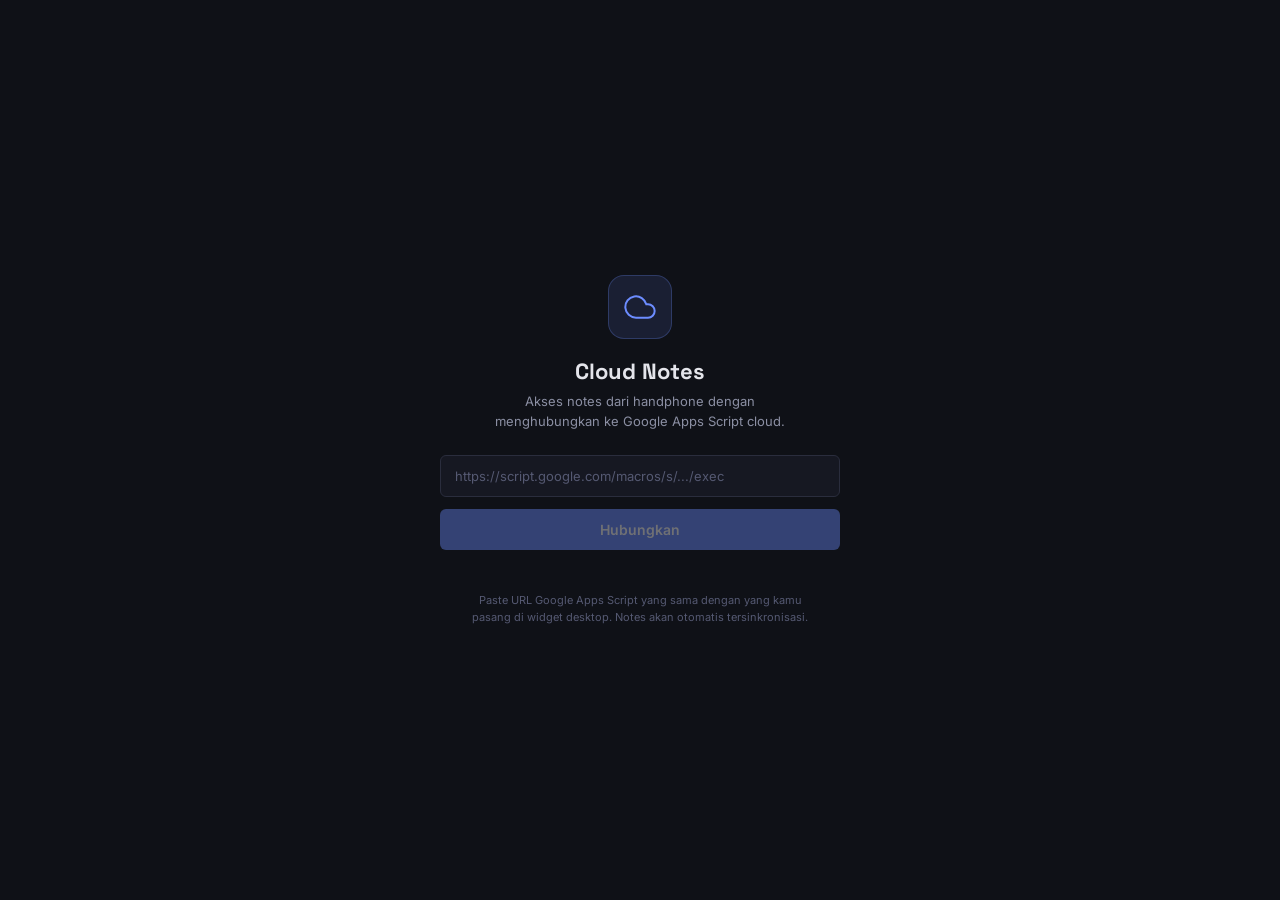
<file: notes/index.html>
<!DOCTYPE html>
<html lang="id">
<head>
<meta charset="UTF-8">
<meta name="viewport" content="width=device-width, initial-scale=1.0, maximum-scale=1.0, user-scalable=no">
<meta name="apple-mobile-web-app-capable" content="yes">
<meta name="apple-mobile-web-app-status-bar-style" content="black-translucent">
<meta name="theme-color" content="#0f1117">
<title>Notes — Jadwal Kuliah</title>
<link rel="preconnect" href="https://fonts.googleapis.com">
<link rel="preconnect" href="https://fonts.gstatic.com" crossorigin>
<link href="https://fonts.googleapis.com/css2?family=Inter:wght@400;500;600;700&family=Space+Grotesk:wght@600;700&display=swap" rel="stylesheet">
<style>
*{margin:0;padding:0;box-sizing:border-box}
:root{
  --bg:#0f1117;--surface:#161822;--surface2:#1c1f2e;
  --border:#2a2d3d;--border2:#33374a;
  --text:#e4e5eb;--text-muted:#8b8fa3;--text-faint:#555972;
  --primary:#6c8cff;--primary-bg:rgba(108,140,255,0.12);--primary-hover:#8da6ff;
  --green:#34d399;--green-bg:rgba(52,211,153,0.10);
  --orange:#fb923c;--orange-bg:rgba(251,146,60,0.10);
  --red:#fb7185;--red-bg:rgba(251,113,133,0.10);
  --yellow:#fbbf24;--yellow-bg:rgba(251,191,36,0.10);
  --radius:10px;--radius-sm:6px;
  --font:'Inter',system-ui,-apple-system,sans-serif;--font-display:'Space Grotesk',sans-serif;
}
body{font-family:var(--font);background:var(--bg);color:var(--text);font-size:15px;line-height:1.5;min-height:100dvh;display:flex;flex-direction:column;-webkit-tap-highlight-color:transparent}

/* Setup screen */
.setup-screen{display:flex;flex-direction:column;align-items:center;justify-content:center;flex:1;padding:24px;text-align:center}
.setup-screen.hidden{display:none}
.setup-icon{width:64px;height:64px;border-radius:16px;background:var(--primary-bg);border:1px solid rgba(108,140,255,0.25);display:grid;place-items:center;color:var(--primary);margin:0 auto 16px}
.setup-title{font-family:var(--font-display);font-size:22px;font-weight:700;margin-bottom:4px}
.setup-desc{font-size:13px;color:var(--text-muted);margin-bottom:24px;max-width:320px}
.setup-input{width:100%;max-width:400px;padding:12px 14px;background:var(--surface);border:1px solid var(--border);border-radius:var(--radius-sm);color:var(--text);font-size:13px;font-family:var(--font);outline:none;transition:border-color 0.2s}
.setup-input:focus{border-color:var(--primary)}
.setup-input::placeholder{color:var(--text-faint)}
.setup-btn-primary{margin-top:12px;padding:12px 24px;background:var(--primary);color:#fff;border:none;border-radius:var(--radius-sm);font-size:14px;font-weight:600;font-family:var(--font);cursor:pointer;transition:background 0.15s;width:100%;max-width:400px}
.setup-btn-primary:hover{background:var(--primary-hover)}
.setup-btn-primary:disabled{opacity:0.4;cursor:not-allowed}
.setup-status{margin-top:8px;font-size:12px;min-height:18px}
.setup-status.error{color:var(--red)}.setup-status.success{color:var(--green)}.setup-status.loading{color:var(--yellow)}
.setup-hint{font-size:11px;color:var(--text-faint);margin-top:16px;max-width:360px;line-height:1.5}

/* App header */
.app-header{display:flex;align-items:center;justify-content:space-between;padding:16px 16px 8px;flex-shrink:0}
.app-title{font-family:var(--font-display);font-size:20px;font-weight:700}
.header-actions{display:flex;gap:8px;align-items:center}
.icon-btn{width:36px;height:36px;border-radius:var(--radius-sm);border:1px solid var(--border);background:var(--surface);color:var(--text-muted);display:grid;place-items:center;cursor:pointer;transition:all 0.15s;flex-shrink:0}
.icon-btn:hover,.icon-btn:active{color:var(--primary);background:var(--primary-bg);border-color:rgba(108,140,255,0.25)}
.icon-btn.syncing{animation:pulse 1.2s ease-in-out infinite}
@keyframes pulse{0%,100%{opacity:1}50%{opacity:0.3}}

/* Toolbar */
.toolbar{padding:0 16px 8px;display:flex;flex-direction:column;gap:8px;flex-shrink:0}
.search-wrap{display:flex;align-items:center;gap:8px;padding:10px 12px;background:var(--surface);border:1px solid var(--border);border-radius:var(--radius-sm)}
.search-wrap svg{flex-shrink:0;color:var(--text-faint)}
.search-wrap input{flex:1;background:none;border:none;color:var(--text);font-size:14px;font-family:var(--font);outline:none}
.search-wrap input::placeholder{color:var(--text-faint)}
.filters{display:flex;gap:6px}
.filter-select{flex:1;padding:8px 10px;font-size:13px;font-family:var(--font);color:var(--text-muted);background:var(--surface);border:1px solid var(--border);border-radius:var(--radius-sm);outline:none}
.filter-select option{background:var(--surface);color:var(--text)}

/* Notes list */
.notes-list{flex:1;overflow-y:auto;padding:0 16px 16px;display:flex;flex-direction:column;gap:8px;-webkit-overflow-scrolling:touch}
.empty-state{text-align:center;padding:32px 16px;font-size:13px;color:var(--text-faint)}

.note-card{display:flex;align-items:flex-start;gap:12px;padding:12px 14px;background:var(--surface);border:1px solid var(--border);border-radius:var(--radius);border-left:3px solid var(--note-color,var(--primary));transition:all 0.15s;animation:fadeIn 0.25s ease both}
.note-card.done{opacity:0.5}
.note-card.done .note-name{text-decoration:line-through;color:var(--text-faint)}
@keyframes fadeIn{from{opacity:0;transform:translateY(4px)}to{opacity:1;transform:translateY(0)}}

.note-checkbox{width:22px;height:22px;border-radius:6px;border:2px solid var(--note-color,var(--primary));background:transparent;cursor:pointer;flex-shrink:0;margin-top:2px;display:grid;place-items:center;transition:all 0.15s;-webkit-tap-highlight-color:transparent}
.note-checkbox:active{transform:scale(0.9)}
.note-checkbox.checked{background:var(--note-color,var(--primary))}
.note-checkbox.checked::after{content:'\2713';color:#0f1117;font-size:13px;font-weight:700}

.note-body{flex:1;min-width:0}
.note-name{font-size:14px;font-weight:600;color:var(--text);line-height:1.3}
.note-desc{font-size:12px;color:var(--text-muted);margin-top:3px;line-height:1.3;display:-webkit-box;-webkit-line-clamp:2;-webkit-box-orient:vertical;overflow:hidden}
.note-meta{display:flex;align-items:center;gap:8px;margin-top:6px;flex-wrap:wrap}
.cat-badge{font-size:11px;font-weight:600;padding:2px 8px;border-radius:10px;white-space:nowrap}
.deadline-badge{font-size:11px;color:var(--text-faint);display:flex;align-items:center;gap:4px}

.note-actions-col{display:flex;flex-direction:column;gap:4px;flex-shrink:0}
.del-btn{width:24px;height:24px;border:none;background:none;color:var(--text-faint);cursor:pointer;display:grid;place-items:center;border-radius:4px;font-size:16px}
.del-btn:active{color:var(--red);background:var(--red-bg)}

/* FAB */
.fab{position:fixed;bottom:24px;right:24px;width:56px;height:56px;border-radius:50%;background:var(--primary);color:#fff;border:none;box-shadow:0 4px 16px rgba(108,140,255,0.3);display:grid;place-items:center;cursor:pointer;z-index:50;transition:all 0.15s}
.fab:active{transform:scale(0.9);background:var(--primary-hover)}

/* Modal overlay */
.modal-bg{position:fixed;inset:0;background:rgba(0,0,0,0.6);z-index:100;display:flex;align-items:flex-end;justify-content:center;animation:modalBgIn 0.2s ease}
.modal-bg.hidden{display:none}
@keyframes modalBgIn{from{opacity:0}to{opacity:1}}
.modal-sheet{background:var(--bg);border-radius:16px 16px 0 0;width:100%;max-width:500px;max-height:85dvh;overflow-y:auto;padding:0 0 env(safe-area-inset-bottom,16px);animation:sheetUp 0.25s ease}
@keyframes sheetUp{from{transform:translateY(100%)}to{transform:translateY(0)}}
.modal-handle{width:36px;height:4px;border-radius:4px;background:var(--border2);margin:10px auto 0}
.modal-title{font-family:var(--font-display);font-size:16px;font-weight:700;padding:12px 16px 4px}
.modal-form{padding:8px 16px 16px;display:flex;flex-direction:column;gap:12px}
.form-label{font-size:11px;font-weight:600;color:var(--text-muted);text-transform:uppercase;letter-spacing:0.04em;margin-bottom:2px}
.form-input{width:100%;padding:10px 12px;background:var(--surface);border:1px solid var(--border);border-radius:var(--radius-sm);color:var(--text);font-size:14px;font-family:var(--font);outline:none}
.form-input:focus{border-color:var(--primary)}
.form-input::placeholder{color:var(--text-faint)}
textarea.form-input{resize:vertical;min-height:60px}
.form-actions{display:flex;gap:8px;padding:0 16px 8px}
.form-actions button{flex:1;padding:12px;font-size:14px;font-weight:600;font-family:var(--font);border:none;border-radius:var(--radius-sm);cursor:pointer}
.btn-cancel{background:var(--surface);color:var(--text-muted);border:1px solid var(--border) !important}
.btn-save{background:var(--primary);color:#fff}
.btn-save:active{background:var(--primary-hover)}

/* Sync toast */
.sync-toast{position:fixed;top:16px;left:50%;transform:translateX(-50%);padding:8px 16px;border-radius:20px;font-size:12px;font-weight:600;z-index:200;pointer-events:none;animation:toastIn 0.3s ease,toastOut 0.3s ease 2.5s forwards}
.sync-toast.success{background:var(--green-bg);border:1px solid rgba(52,211,153,0.3);color:var(--green)}
.sync-toast.error{background:var(--red-bg);border:1px solid rgba(251,113,133,0.3);color:var(--red)}
.sync-toast.loading{background:var(--yellow-bg);border:1px solid rgba(251,191,36,0.3);color:var(--yellow)}
@keyframes toastIn{from{opacity:0;transform:translateX(-50%) translateY(-10px)}to{opacity:1;transform:translateX(-50%) translateY(0)}}
@keyframes toastOut{to{opacity:0;transform:translateX(-50%) translateY(-10px)}}

.app-content{display:flex;flex-direction:column;flex:1;overflow:hidden}
.app-content.hidden{display:none}

/* Disconnect btn */
.disconnect-btn{font-size:11px;color:var(--text-faint);background:none;border:none;cursor:pointer;padding:4px 8px;text-decoration:underline}
.disconnect-btn:active{color:var(--red)}
</style>
</head>
<body>

<!-- Setup screen: paste API URL -->
<div class="setup-screen" id="setupScreen">
  <div class="setup-icon">
    <svg width="32" height="32" viewBox="0 0 24 24" fill="none" stroke="currentColor" stroke-width="1.5"><path d="M18 10h-1.26A8 8 0 1 0 9 20h9a5 5 0 0 0 0-10z"/></svg>
  </div>
  <div class="setup-title">Cloud Notes</div>
  <div class="setup-desc">Akses notes dari handphone dengan menghubungkan ke Google Apps Script cloud.</div>
  <input type="text" id="apiUrlInput" class="setup-input" placeholder="https://script.google.com/macros/s/.../exec" autocomplete="off">
  <button class="setup-btn-primary" id="btnConnect" disabled>Hubungkan</button>
  <div class="setup-status" id="setupStatus"></div>
  <div class="setup-hint">Paste URL Google Apps Script yang sama dengan yang kamu pasang di widget desktop. Notes akan otomatis tersinkronisasi.</div>
</div>

<!-- Main app -->
<div class="app-content hidden" id="appContent">
  <div class="app-header">
    <div class="app-title">Notes</div>
    <div class="header-actions">
      <button class="icon-btn" id="btnSync" title="Sync">
        <svg width="16" height="16" viewBox="0 0 24 24" fill="none" stroke="currentColor" stroke-width="2"><path d="M1 4v6h6"/><path d="M23 20v-6h-6"/><path d="M20.49 9A9 9 0 0 0 5.64 5.64L1 10m22 4l-4.64 4.36A9 9 0 0 1 3.51 15"/></svg>
      </button>
      <button class="icon-btn" id="btnDisconnect" title="Disconnect" style="display:none">
        <svg width="14" height="14" viewBox="0 0 24 24" fill="none" stroke="currentColor" stroke-width="2"><circle cx="12" cy="12" r="3"/><path d="M19.4 15a1.65 1.65 0 0 0 .33 1.82l.06.06a2 2 0 0 1-2.83 2.83l-.06-.06a1.65 1.65 0 0 0-1.82-.33 1.65 1.65 0 0 0-1 1.51V21a2 2 0 0 1-4 0v-.09A1.65 1.65 0 0 0 9 19.4a1.65 1.65 0 0 0-1.82.33l-.06.06a2 2 0 0 1-2.83-2.83l.06-.06A1.65 1.65 0 0 0 4.68 15a1.65 1.65 0 0 0-1.51-1H3a2 2 0 0 1 0-4h.09A1.65 1.65 0 0 0 4.6 9a1.65 1.65 0 0 0-.33-1.82l-.06-.06a2 2 0 0 1 2.83-2.83l.06.06A1.65 1.65 0 0 0 9 4.68a1.65 1.65 0 0 0 1-1.51V3a2 2 0 0 1 4 0v.09a1.65 1.65 0 0 0 1 1.51 1.65 1.65 0 0 0 1.82-.33l.06-.06a2 2 0 0 1 2.83 2.83l-.06.06A1.65 1.65 0 0 0 19.4 9a1.65 1.65 0 0 0 1.51 1H21a2 2 0 0 1 0 4h-.09a1.65 1.65 0 0 0-1.51 1z"/></svg>
      </button>
    </div>
  </div>
  <div class="toolbar">
    <div class="search-wrap">
      <svg width="14" height="14" viewBox="0 0 24 24" fill="none" stroke="currentColor" stroke-width="2"><circle cx="11" cy="11" r="8"/><line x1="21" y1="21" x2="16.65" y2="16.65"/></svg>
      <input type="text" id="searchInput" placeholder="Cari note..." autocomplete="off">
    </div>
    <div class="filters">
      <select class="filter-select" id="filterCat"><option value="all">Semua Kategori</option></select>
      <select class="filter-select" id="filterStatus">
        <option value="pending">Belum selesai</option>
        <option value="done">Selesai</option>
        <option value="all">Semua</option>
      </select>
    </div>
  </div>
  <div class="notes-list" id="notesList"></div>
  <button class="fab" id="fabAdd" title="Tambah Note">
    <svg width="24" height="24" viewBox="0 0 24 24" fill="none" stroke="currentColor" stroke-width="2.5"><line x1="12" y1="5" x2="12" y2="19"/><line x1="5" y1="12" x2="19" y2="12"/></svg>
  </button>
</div>

<!-- Add/Edit Note Modal -->
<div class="modal-bg hidden" id="noteModal">
  <div class="modal-sheet">
    <div class="modal-handle"></div>
    <div class="modal-title" id="modalTitle">Tambah Note</div>
    <div class="modal-form">
      <div>
        <div class="form-label">Nama</div>
        <input type="text" id="inputName" class="form-input" placeholder="Nama note" autocomplete="off">
      </div>
      <div>
        <div class="form-label">Keterangan</div>
        <textarea id="inputDesc" class="form-input" placeholder="Keterangan (opsional)" rows="2"></textarea>
      </div>
      <div>
        <div class="form-label">Kategori</div>
        <select id="inputCat" class="form-input"></select>
      </div>
      <div>
        <div class="form-label">Deadline (opsional)</div>
        <input type="date" id="inputDeadline" class="form-input" style="color-scheme:dark">
      </div>
    </div>
    <div class="form-actions">
      <button class="btn-cancel" id="btnModalCancel">Batal</button>
      <button class="btn-save" id="btnModalSave">Simpan</button>
    </div>
  </div>
</div>

<script>
(function(){
  'use strict';
  var MONTHS=['Januari','Februari','Maret','April','Mei','Juni','Juli','Agustus','September','Oktober','November','Desember'];
  var API_KEY='jadwal_notes_api_url';
  var apiUrl='';
  var notesData={categories:[],notes:[]};
  var searchQ='',filterCat='all',filterStatus='pending';
  var editingId=null;

  // Elements
  var setupScreen=document.getElementById('setupScreen');
  var appContent=document.getElementById('appContent');
  var apiUrlInput=document.getElementById('apiUrlInput');
  var btnConnect=document.getElementById('btnConnect');
  var setupStatus=document.getElementById('setupStatus');
  var btnSync=document.getElementById('btnSync');
  var btnDisconnect=document.getElementById('btnDisconnect');
  var searchInput=document.getElementById('searchInput');
  var filterCatEl=document.getElementById('filterCat');
  var filterStatusEl=document.getElementById('filterStatus');
  var notesList=document.getElementById('notesList');
  var fabAdd=document.getElementById('fabAdd');
  var noteModal=document.getElementById('noteModal');
  var modalTitle=document.getElementById('modalTitle');
  var inputName=document.getElementById('inputName');
  var inputDesc=document.getElementById('inputDesc');
  var inputCat=document.getElementById('inputCat');
  var inputDeadline=document.getElementById('inputDeadline');
  var btnModalCancel=document.getElementById('btnModalCancel');
  var btnModalSave=document.getElementById('btnModalSave');

  function esc(s){var d=document.createElement('div');d.textContent=s||'';return d.innerHTML;}

  function showToast(msg,type){
    var old=document.querySelector('.sync-toast');if(old)old.remove();
    var t=document.createElement('div');t.className='sync-toast '+(type||'success');t.textContent=msg;
    document.body.appendChild(t);setTimeout(function(){t.remove();},3000);
  }

  function setStatus(msg,type){
    setupStatus.textContent=msg;setupStatus.className='setup-status '+(type||'');
  }

  // API fetch helper (handles Google 302 redirects)
  async function apiFetch(url,method,body){
    var opts={method:method||'GET',headers:{}};
    if(body){opts.headers['Content-Type']='text/plain;charset=utf-8';opts.body=JSON.stringify(body);}
    opts.redirect='follow';
    var r=await fetch(url,opts);
    return await r.json();
  }

  // Init: check saved URL
  function init(){
    apiUrl=localStorage.getItem(API_KEY)||'';
    if(apiUrl){
      setupScreen.classList.add('hidden');
      appContent.classList.remove('hidden');
      btnDisconnect.style.display='';
      loadNotes().then(function(){startAutoSync();});
    }
  }

  // Enable connect button when URL typed
  apiUrlInput.addEventListener('input',function(){
    btnConnect.disabled=!apiUrlInput.value.trim();
  });

  // Connect
  btnConnect.addEventListener('click',async function(){
    var url=apiUrlInput.value.trim();
    if(!url)return;
    setStatus('Menghubungkan...','loading');
    btnConnect.disabled=true;
    try{
      var r=await apiFetch(url+'?action=ping');
      if(r.success){
        apiUrl=url;
        localStorage.setItem(API_KEY,url);
        setStatus('Terhubung!','success');
        setTimeout(function(){
          setupScreen.classList.add('hidden');
          appContent.classList.remove('hidden');
          btnDisconnect.style.display='';
          loadNotes().then(function(){startAutoSync();});
        },600);
      }else{
        setStatus('Gagal: '+(r.error||'Tidak ada respons'),'error');
        btnConnect.disabled=false;
      }
    }catch(err){
      setStatus('Error: '+err.message,'error');
      btnConnect.disabled=false;
    }
  });

  // Disconnect
  btnDisconnect.addEventListener('click',function(){
    if(!confirm('Putuskan koneksi cloud?'))return;
    stopAutoSync();
    localStorage.removeItem(API_KEY);
    apiUrl='';notesData={categories:[],notes:[]};
    appContent.classList.add('hidden');
    setupScreen.classList.remove('hidden');
    apiUrlInput.value='';setStatus('','');btnConnect.disabled=true;
    btnDisconnect.style.display='none';
  });

  // Load notes from cloud
  async function loadNotes(){
    btnSync.classList.add('syncing');
    try{
      var r=await apiFetch(apiUrl+'?action=load');
      if(r.success){
        notesData={notes:r.notes||[],categories:r.categories||[]};
        if(!notesData.categories.length)notesData.categories=[{id:'default',name:'Umum',color:'#6c8cff'}];
        populateFilters();
        renderNotes();
        showToast('Tersinkronisasi ('+notesData.notes.length+' notes)','success');
      }else{
        showToast('Gagal load: '+(r.error||'?'),'error');
      }
    }catch(err){
      showToast('Error: '+err.message,'error');
    }finally{
      btnSync.classList.remove('syncing');
    }
  }

  // Sync button
  btnSync.addEventListener('click',loadNotes);

  // Populate filter dropdowns
  function populateFilters(){
    var h='<option value="all">Semua Kategori</option>';
    for(var i=0;i<notesData.categories.length;i++){
      var c=notesData.categories[i];
      h+='<option value="'+esc(c.id)+'">'+esc(c.name)+'</option>';
    }
    filterCatEl.innerHTML=h;filterCatEl.value=filterCat;
  }

  function getCat(catId){
    for(var i=0;i<notesData.categories.length;i++){
      if(notesData.categories[i].id===catId)return notesData.categories[i];
    }
    return{id:'default',name:'Umum',color:'#6c8cff'};
  }

  // Render
  function renderNotes(){
    var q=searchQ.toLowerCase().trim();
    var list=notesData.notes.filter(function(n){
      if(filterStatus==='pending'&&n.done)return false;
      if(filterStatus==='done'&&!n.done)return false;
      if(filterCat!=='all'&&n.categoryId!==filterCat)return false;
      if(q){
        var cat=getCat(n.categoryId);
        var hay=((n.name||'')+' '+(n.description||'')+' '+(cat.name||'')).toLowerCase();
        if(hay.indexOf(q)===-1)return false;
      }
      return true;
    });

    list.sort(function(a,b){
      if(a.done!==b.done)return a.done?1:-1;
      if(a.deadline&&b.deadline)return a.deadline<b.deadline?-1:a.deadline>b.deadline?1:0;
      if(a.deadline)return-1;if(b.deadline)return 1;
      return(b.createdAt||'')<(a.createdAt||'')?-1:1;
    });

    if(!list.length){
      var msg=filterStatus==='pending'?'Tidak ada note yang belum selesai':filterStatus==='done'?'Tidak ada note selesai':'Tidak ada note';
      if(q)msg='Tidak ditemukan: "'+esc(q)+'"';
      notesList.innerHTML='<div class="empty-state">'+msg+'</div>';return;
    }

    var h='';
    for(var i=0;i<list.length;i++){
      var n=list[i],cat=getCat(n.categoryId);
      var dlText='';
      if(n.deadline){
        var dl=/^\d{4}-\d{2}-\d{2}$/.test(n.deadline)?new Date(n.deadline+'T00:00:00'):new Date(n.deadline);
        if(!isNaN(dl.getTime()))dlText=dl.getDate()+' '+MONTHS[dl.getMonth()].substring(0,3)+' '+dl.getFullYear();
      }
      h+='<div class="note-card'+(n.done?' done':'')+'" data-id="'+esc(n.id)+'" style="--note-color:'+esc(cat.color)+';animation-delay:'+(i*0.03)+'s">';
      h+='<button class="note-checkbox'+(n.done?' checked':'')+'" data-action="toggle"></button>';
      h+='<div class="note-body"><div class="note-name">'+esc(n.name)+'</div>';
      if(n.description)h+='<div class="note-desc">'+esc(n.description)+'</div>';
      h+='<div class="note-meta"><span class="cat-badge" style="background:'+esc(cat.color)+'22;color:'+esc(cat.color)+'">'+esc(cat.name)+'</span>';
      if(dlText)h+='<span class="deadline-badge"><svg width="10" height="10" viewBox="0 0 24 24" fill="none" stroke="currentColor" stroke-width="2"><circle cx="12" cy="12" r="10"/><path d="M12 6v6l4 2"/></svg>'+dlText+'</span>';
      h+='</div></div>';
      h+='<button class="del-btn" data-action="delete">&times;</button>';
      h+='</div>';
    }
    notesList.innerHTML=h;
    attachEvents();
  }

  function attachEvents(){
    notesList.querySelectorAll('.note-card').forEach(function(el){
      el.querySelector('[data-action="toggle"]').addEventListener('click',function(e){
        e.stopPropagation();toggleDone(el.dataset.id);
      });
      el.querySelector('[data-action="delete"]').addEventListener('click',function(e){
        e.stopPropagation();deleteNote(el.dataset.id);
      });
      el.addEventListener('click',function(){openEdit(el.dataset.id);});
    });
  }

  // Toggle done
  async function toggleDone(noteId){
    try{
      var r=await apiFetch(apiUrl,'POST',{action:'toggleDone',noteId:noteId});
      if(r.success){notesData={notes:r.notes||[],categories:r.categories||notesData.categories};renderNotes();}
      else showToast('Gagal: '+(r.error||'?'),'error');
    }catch(err){showToast('Error: '+err.message,'error');}
  }

  // Delete
  async function deleteNote(noteId){
    if(!confirm('Hapus note ini?'))return;
    try{
      var r=await apiFetch(apiUrl,'POST',{action:'deleteNote',noteId:noteId});
      if(r.success){notesData={notes:r.notes||[],categories:r.categories||notesData.categories};renderNotes();showToast('Note dihapus','success');}
      else showToast('Gagal: '+(r.error||'?'),'error');
    }catch(err){showToast('Error: '+err.message,'error');}
  }

  // Filters
  searchInput.addEventListener('input',function(){searchQ=searchInput.value;renderNotes();});
  filterCatEl.addEventListener('change',function(){filterCat=filterCatEl.value;renderNotes();});
  filterStatusEl.addEventListener('change',function(){filterStatus=filterStatusEl.value;renderNotes();});

  // Add note modal
  fabAdd.addEventListener('click',function(){
    editingId=null;
    modalTitle.textContent='Tambah Note';
    inputName.value='';inputDesc.value='';inputDeadline.value='';
    populateCatSelect();
    noteModal.classList.remove('hidden');
    inputName.focus();
  });

  function populateCatSelect(){
    var h='';
    for(var i=0;i<notesData.categories.length;i++){
      var c=notesData.categories[i];
      h+='<option value="'+esc(c.id)+'">'+esc(c.name)+'</option>';
    }
    inputCat.innerHTML=h;
  }

  // Edit
  function openEdit(noteId){
    var note=null;
    for(var i=0;i<notesData.notes.length;i++){
      if(notesData.notes[i].id===noteId){note=notesData.notes[i];break;}
    }
    if(!note)return;
    editingId=noteId;
    modalTitle.textContent='Edit Note';
    inputName.value=note.name||'';
    inputDesc.value=note.description||'';
    inputDeadline.value=note.deadline||'';
    populateCatSelect();
    inputCat.value=note.categoryId||'default';
    noteModal.classList.remove('hidden');
    inputName.focus();
  }

  // Close modal
  function closeModal(){noteModal.classList.add('hidden');editingId=null;}
  btnModalCancel.addEventListener('click',closeModal);
  noteModal.addEventListener('click',function(e){if(e.target===noteModal)closeModal();});

  // Save
  btnModalSave.addEventListener('click',async function(){
    var name=inputName.value.trim();if(!name){inputName.focus();return;}
    var body;
    if(editingId){
      body={action:'updateNote',noteId:editingId,updates:{
        name:name,description:inputDesc.value.trim(),categoryId:inputCat.value||'default',deadline:inputDeadline.value||null
      }};
    }else{
      body={action:'addNote',note:{
        name:name,description:inputDesc.value.trim(),categoryId:inputCat.value||'default',deadline:inputDeadline.value||null
      }};
    }
    try{
      var r=await apiFetch(apiUrl,'POST',body);
      if(r.success){
        notesData={notes:r.notes||[],categories:r.categories||notesData.categories};
        populateFilters();renderNotes();
        showToast(editingId?'Note diperbarui':'Note ditambahkan','success');
      }else{
        showToast('Gagal: '+(r.error||'?'),'error');
      }
    }catch(err){showToast('Error: '+err.message,'error');}
    closeModal();
  });

  // ——— Auto-sync every 30 seconds ———
  var autoSyncTimer=null;
  var lastSyncHash='';

  function computeHash(){
    var h='';
    for(var i=0;i<notesData.notes.length;i++){
      var n=notesData.notes[i];
      h+='|'+n.id+(n.done?'d':'a')+(n.lastModified||n.createdAt||'');
    }
    for(var j=0;j<notesData.categories.length;j++){
      h+='|c'+notesData.categories[j].id;
    }
    return h;
  }

  async function autoSyncPoll(){
    if(!apiUrl)return;
    try{
      var r=await apiFetch(apiUrl+'?action=load');
      if(r.success){
        var newData={notes:r.notes||[],categories:r.categories||[]};
        if(!newData.categories.length)newData.categories=[{id:'default',name:'Umum',color:'#6c8cff'}];
        // Build hash to check if data actually changed
        var oldH=computeHash();
        notesData=newData;
        var newH=computeHash();
        if(newH!==oldH){
          populateFilters();
          renderNotes();
        }
        lastSyncHash=newH;
      }
    }catch(_e){}
  }

  function startAutoSync(){
    if(autoSyncTimer)clearInterval(autoSyncTimer);
    lastSyncHash=computeHash();
    autoSyncTimer=setInterval(autoSyncPoll,30000);
  }

  function stopAutoSync(){
    if(autoSyncTimer){clearInterval(autoSyncTimer);autoSyncTimer=null;}
  }

  init();
})();
</script>
</body>
</html>
</file>
